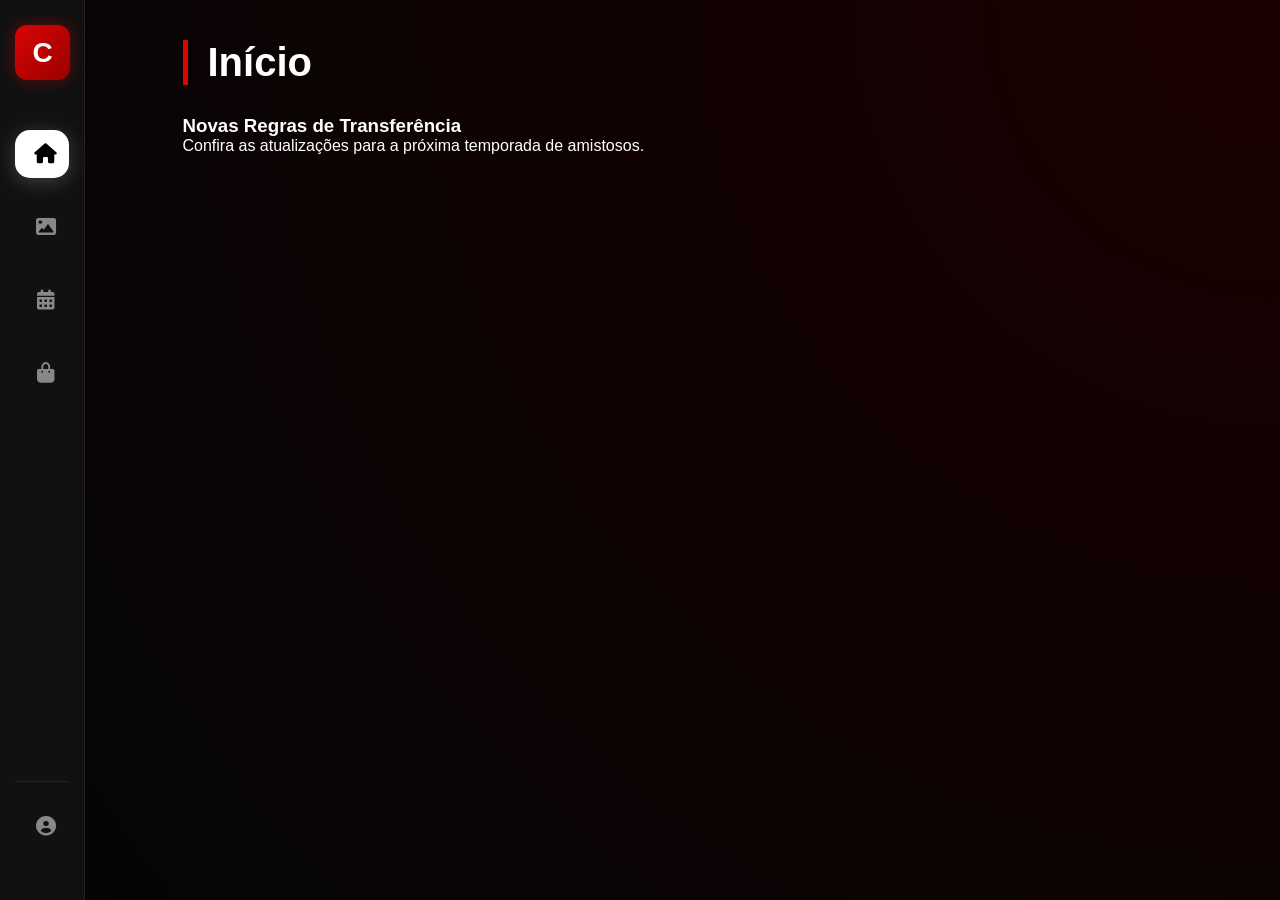
<file: index.html>
<!DOCTYPE html>
<html lang="pt-br">
<head>
    <meta charset="UTF-8">
    <meta name="viewport" content="width=device-width, initial-scale=1.0">
    <title>Coremotion - Plataforma Esportiva</title>
    <link rel="stylesheet" href="style.css">
    <link rel="stylesheet" href="https://cdnjs.cloudflare.com/ajax/libs/font-awesome/6.0.0/css/all.min.css">
</head>
<body>

    <div class="app-container">
        <nav class="sidebar" id="sidebar">
            <div class="logo-section">
                <div class="logo-icon">C</div>
                <span class="logo-text">COREMOTION</span>
            </div>

            <ul class="nav-links">
                <li onclick="showSection('inicio', this)" class="active-link">
                    <i class="fa-solid fa-house"></i> <span>INÍCIO</span>
                </li>
                <li onclick="showSection('midia', this)">
                    <i class="fa-solid fa-image"></i> <span>MÍDIA</span>
                </li>
                <li onclick="showSection('amistosos', this)">
                    <i class="fa-solid fa-calendar-days"></i> <span>AMISTOSOS</span>
                </li>
                <li onclick="showSection('market', this)">
                    <i class="fa-solid fa-bag-shopping"></i> <span>MARKET</span>
                </li>
            </ul>

            <div class="profile-area">
                <div class="profile-btn" onclick="showSection('perfil', this)">
                    <i class="fa-solid fa-user-circle"></i> <span>PERFIL</span>
                </div>
            </div>
        </nav>

        <main class="content-area">
            
            <section id="inicio" class="content-section active">
                <h1 class="section-title">Início</h1>
                <div class="news-container">
                    <div class="card">
                        <h3>Novas Regras de Transferência</h3>
                        <p>Confira as atualizações para a próxima temporada de amistosos.</p>
                    </div>
                </div>
            </section>

            <section id="midia" class="content-section">
                <h1 class="section-title">Mídia</h1>
                <p>Compartilhe suas fotos em arenas e ginásios.</p>
                <div class="media-placeholder">Galeria de Fotos em breve...</div>
            </section>

            <section id="amistosos" class="content-section">
                <h1 class="section-title">Amistosos</h1>
                <button class="btn-action">Inscrever meu Time</button>
            </section>

            <section id="market" class="content-section">
                <h1 class="section-title">Market</h1>
                <p>Equipamentos, chuteiras e acessórios esportivos.</p>
            </section>

            <section id="perfil" class="content-section">
                <div class="auth-card">
                    <div class="profile-avatar">
                        <i class="fa-solid fa-user"></i>
                    </div>
                    <h2 class="auth-title">Comece agora sua história!</h2>
                    
                    <div class="form-grid">
                        <div class="input-group">
                            <label>Nome completo</label>
                            <input type="text" placeholder="digite aqui...">
                        </div>
                        <div class="input-group">
                            <label>Nº de telefone</label>
                            <input type="tel" placeholder="digite aqui...">
                        </div>
                        <div class="input-group">
                            <label>Altura (cm)</label>
                            <input type="number" placeholder="ex: 180">
                        </div>
                        <div class="input-group">
                            <label>Peso (kg)</label>
                            <input type="number" placeholder="ex: 75">
                        </div>
                        <div class="input-group">
                            <label>E-mail</label>
                            <input type="email" placeholder="digite aqui...">
                        </div>
                        <div class="input-group">
                            <label>Senha</label>
                            <input type="password" placeholder="digite aqui...">
                        </div>
                    </div>

                    <button class="btn-submit">Cadastre-se</button>
                    <p class="auth-footer">Já tem conta? <a href="login.html">Vá para o Login</a></p>
                </div>
            </section>

        </main>
    </div>
    <script src="script.js"></script>
</body>
</file>
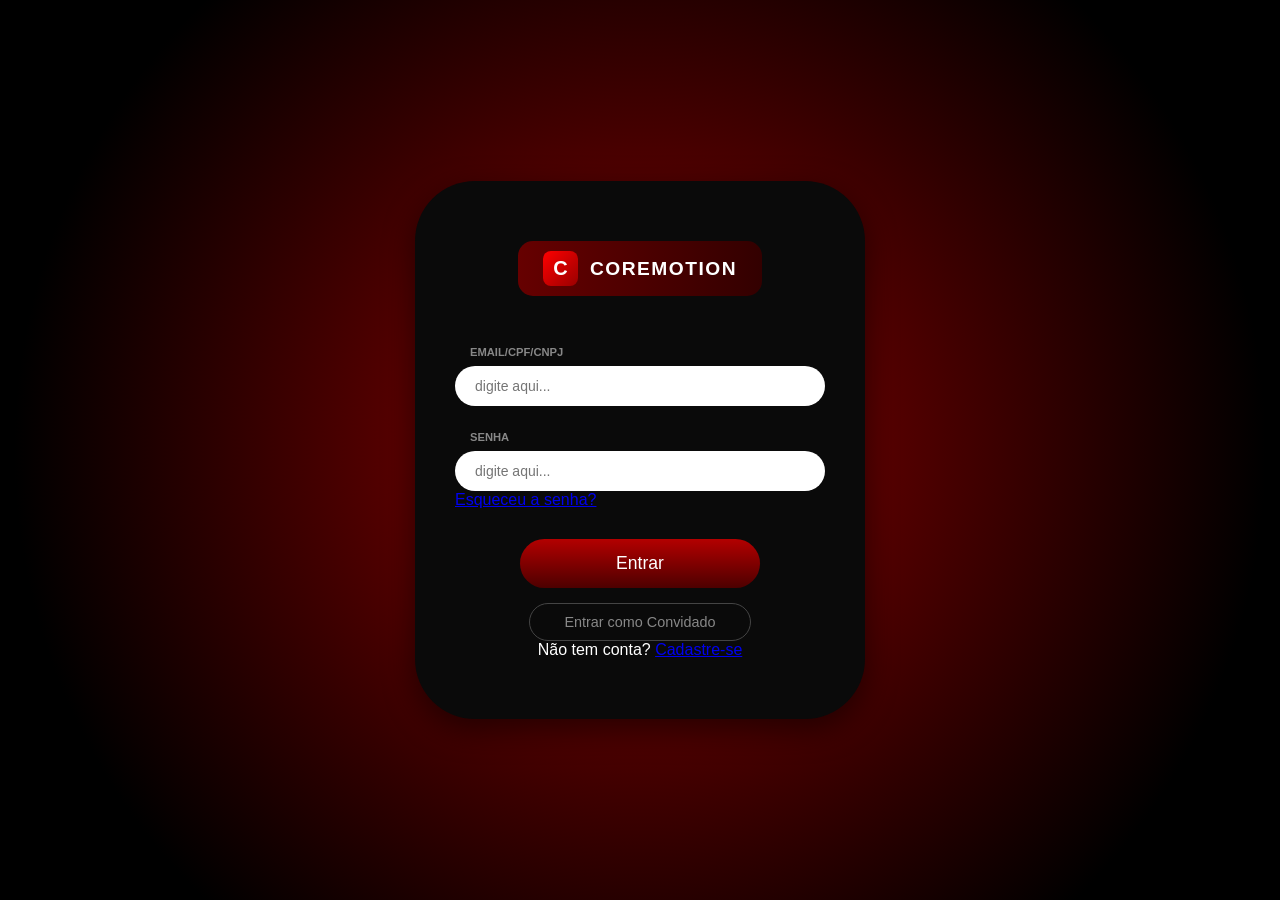
<file: login.html>
<!DOCTYPE html>
<html lang="pt-BR">
<head>
    <meta charset="UTF-8">
    <meta name="viewport" content="width=device-width, initial-scale=1.0">
    <title>Coremotion - Login</title>
    <link rel="stylesheet" href="style.css">
</head>
<body class="auth-page">

    <div class="login-card">
        <div class="brand-logo">
            <div class="brand-icon">C</div>
            <span class="brand-name">COREMOTION</span>
        </div>

        <form id="formLogin">
            <div class="input-group">
                <label>EMAIL/CPF/CNPJ</label>
                <input type="text" id="nome" placeholder="digite aqui..." required>
            </div>

            <div class="input-group">
                <label>Senha</label>
                <input type="password" id="senha" placeholder="digite aqui..." required>
                <a href="#" class="forgot-password">Esqueceu a senha?</a>
            </div>

            <div class="login-actions">
                <button type="submit" class="btn-entrar">Entrar</button>
                <button type="button" class="btn-guest" onclick="entrarComoConvidado()">Entrar como Convidado</button>
            </div>
        </form>

        <p class="signup-text">Não tem conta? <a href="cadastro.html">Cadastre-se</a></p>
    </div>

    <script>
document.getElementById('formLogin').addEventListener('submit', function(event) {
    event.preventDefault(); 
    const nomeDigitado = document.getElementById('nome').value;
    const senhaDigitada = document.getElementById('senha').value;

    if (nomeDigitado === 'admin' && senhaDigitada === '12345678!') {
        // Define como logado e GARANTE que NÃO é modo convidado
        localStorage.setItem('usuarioLogado', 'true');
        localStorage.setItem('modoConvidado', 'false'); 
        
        alert('Login efetuado com sucesso! Bem-vindo, Admin.');
        window.location.href = "index.html"; 
    } else {
        alert('Nome de usuário ou senha incorretos!');
    }
});

function entrarComoConvidado() {
    localStorage.setItem('usuarioLogado', 'true');
    localStorage.setItem('modoConvidado', 'true'); 
    window.location.href = "index.html";
}
    </script>
</body>
</html>
</file>
<file: style.css>
/* Configurações Gerais */
:root {
    --bg-deep: #050505;
    --sidebar-color: #111111;
    --accent-red: #d90404;
    --text-main: #ffffff;
    --text-dim: #888888;
}

* {
    box-sizing: border-box;
    margin: 0;
    padding: 0;
}

body {
    font-family: 'Segoe UI', Roboto, Helvetica, Arial, sans-serif;
    background-color: var(--bg-deep);
    color: var(--text-main);
    overflow: hidden;
}

.app-container {
    display: flex;
    height: 100vh;
    width: 100vw;
}

/* SIDEBAR EFEITO HOVER */
.sidebar {
    width: 85px; /* Largura inicial recolhida */
    background-color: var(--sidebar-color);
    display: flex;
    flex-direction: column;
    padding: 25px 15px;
    transition: width 0.4s cubic-bezier(0.175, 0.885, 0.32, 1.275);
    border-right: 1px solid #222;
    overflow: hidden;
    white-space: nowrap;
    z-index: 10;
}

.sidebar:hover {
    width: 260px; /* Largura expandida */
}

/* Logo */
.logo-section {
    display: flex;
    align-items: center;
    margin-bottom: 50px;
}

.logo-icon {
    min-width: 55px;
    height: 55px;
    background: linear-gradient(135deg, var(--accent-red), #900);
    border-radius: 12px;
    display: flex;
    justify-content: center;
    align-items: center;
    font-size: 28px;
    font-weight: bold;
    box-shadow: 0 0 15px rgba(217, 4, 4, 0.4);
}

.logo-text {
    margin-left: 20px;
    font-size: 1.2rem;
    font-weight: 800;
    letter-spacing: 2px;
    opacity: 0;
    transition: 0.3s;
}

.sidebar:hover .logo-text {
    opacity: 1;
}

/* Links de Navegação */
.nav-links {
    list-style: none;
    flex-grow: 1;
}

.nav-links li, .profile-btn {
    display: flex;
    align-items: center;
    padding: 14px 18px;
    margin-bottom: 25px; /* ESPAÇAMENTO ENTRE OPÇÕES */
    border-radius: 15px;
    cursor: pointer;
    color: var(--text-dim);
    transition: all 0.3s ease;
}

.nav-links li i, .profile-btn i {
    font-size: 20px;
    min-width: 25px;
    text-align: center;
}

.nav-links li span, .profile-btn span {
    margin-left: 25px;
    font-weight: 600;
    opacity: 0;
    transition: 0.3s;
}

.sidebar:hover li span, .sidebar:hover .profile-btn span {
    opacity: 1;
}

/* ESTADO ATIVO (BARRA BRANCA DA IMAGEM) */
.active-link {
    background-color: #ffffff !important;
    color: #000000 !important;
    box-shadow: 0 4px 20px rgba(255, 255, 255, 0.2);
}

.active-link i {
    color: #000000 !important;
}

/* Área de Perfil no rodapé */
.profile-area {
    border-top: 1px solid #222;
    padding-top: 20px;
}

/* CONTEÚDO DIREITA */
.content-area {
    flex-grow: 1;
    padding: 40px;
    overflow-y: auto;
    background: radial-gradient(circle at top right, #1a0000, #050505);
}

.content-section {
    display: none;
    max-width: 1000px;
    margin: 0 auto;
}

.content-section.active {
    display: block;
    animation: slideIn 0.4s ease-out;
}

@keyframes slideIn {
    from { opacity: 0; transform: translateX(20px); }
    to { opacity: 1; transform: translateX(0); }
}

.section-title {
    font-size: 2.5rem;
    margin-bottom: 30px;
    border-left: 5px solid var(--accent-red);
    padding-left: 20px;
}

/* Estilo do Card de Cadastro (Imagens 2 e 3) */
.auth-card {
    background: rgba(18, 18, 18, 0.95);
    padding: 40px;
    border-radius: 30px;
    border: 1px solid #333;
    text-align: center;
}

.profile-avatar {
    width: 80px;
    height: 80px;
    background: #333;
    border-radius: 50%;
    margin: 0 auto 20px;
    display: flex;
    justify-content: center;
    align-items: center;
    font-size: 40px;
}

.form-grid {
    display: grid;
    grid-template-columns: 1fr 1fr;
    gap: 20px;
    margin-top: 30px;
}

.input-group {
    text-align: left;
}

.input-group label {
    display: block;
    font-size: 0.8rem;
    color: var(--text-dim);
    margin-bottom: 8px;
    margin-left: 10px;
}

.input-group input {
    width: 100%;
    padding: 12px 20px;
    border-radius: 25px;
    border: none;
    background: #fff;
    color: #000;
}

.btn-submit {
    margin-top: 30px;
    width: 200px;
    padding: 15px;
    border-radius: 30px;
    border: none;
    background: linear-gradient(to right, var(--accent-red), #ff4d4d);
    color: white;
    font-weight: bold;
    cursor: pointer;
    transition: transform 0.2s;
}

.btn-submit:hover { transform: scale(1.05); }

/* RESPONSIVIDADE CELULAR */
@media (max-width: 768px) {
    .app-container { flex-direction: column; }
    
    .sidebar {
        width: 100% !important;
        height: 70px;
        flex-direction: row;
        position: fixed;
        bottom: 0;
        padding: 0 10px;
        border-right: none;
        border-top: 1px solid #333;
    }

    .logo-section, .logo-text, .nav-links li span, .profile-btn span {
        display: none;
    }

    .nav-links {
        display: flex;
        width: 100%;
        justify-content: space-around;
        align-items: center;
    }

    .nav-links li, .profile-btn {
        margin-bottom: 0;
        padding: 10px;
    }

    .content-area {
        padding: 20px;
        padding-bottom: 90px;
    }

    .form-grid {
        grid-template-columns: 1fr;
    }
}

/* Reset básico e tema escuro */
* {
    box-sizing: border-box;
    margin: 0;
    padding: 0;
    font-family: Arial, sans-serif;
}

body {
    background-color: #121212; /* Fundo escuro igual ao seu */
    color: #ffffff;
    display: flex;
    justify-content: center;
    align-items: center;
    height: 100vh;
}

.login-container {
    width: 100%;
    max-width: 400px;
    text-align: center;
    padding: 20px;
}

/* Ícone de usuário simulado */
.user-icon {
    width: 80px;
    height: 80px;
    background-color: #333;
    border-radius: 50%;
    display: inline-flex;
    justify-content: center;
    align-items: center;
    margin-bottom: 20px;
}

.user-icon svg {
    width: 40px;
    fill: white;
}

h2 {
    margin-bottom: 30px;
    font-size: 24px;
}

.form-group {
    text-align: left;
    margin-bottom: 20px;
}

.form-group label {
    display: block;
    margin-bottom: 8px;
    font-size: 14px;
    color: #aaaaaa;
}

.form-group input {
    width: 100%;
    padding: 12px 20px;
    border-radius: 25px; /* Bordas arredondadas como na sua imagem */
    border: none;
    outline: none;
    font-size: 14px;
}

.btn-login {
    background: linear-gradient(90deg, #ff0000, #ff4d4d); /* Botão vermelho */
    color: white;
    border: none;
    padding: 12px 40px;
    border-radius: 25px;
    font-size: 16px;
    font-weight: bold;
    cursor: pointer;
    margin-top: 10px;
    transition: opacity 0.3s;
}

.btn-login:hover {
    opacity: 0.8;
}

.links {
    margin-top: 20px;
    font-size: 14px;
}

.links a {
    color: #3b5bdb; /* Cor do link azul */
    text-decoration: none;
}

.links a:hover {
    text-decoration: underline;
}

/* Mensagem de erro oculta por padrão */
#mensagemErro {
    color: #ff4d4d;
    margin-top: 15px;
    display: none;
}
/* --- ADICIONE ISSO AO FINAL DO SEU STYLE.CSS --- */

/* Esta classe garante que as mudanças só afetem a página de login */
.auth-page {
    background: radial-gradient(circle, #8b0000 0%, #000000 80%) !important;
    display: flex;
    justify-content: center;
    align-items: center;
    min-height: 100vh;
    margin: 0;
}

.login-card {
    background-color: #0a0a0a;
    width: 100%;
    max-width: 450px;
    padding: 60px 40px;
    border-radius: 60px; /* Bordas bem arredondadas da imagem */
    box-shadow: 0 10px 30px rgba(0,0,0,0.5);
    text-align: center;
}

/* Estilização do Logo COREMOTION */
.brand-logo {
    display: inline-flex;
    align-items: center;
    background: linear-gradient(90deg, #660000 0%, #330000 100%);
    padding: 10px 25px;
    border-radius: 15px;
    margin-bottom: 50px;
}

.brand-icon {
    background: linear-gradient(135deg, #ff0000, #900);
    width: 35px;
    height: 35px;
    border-radius: 8px;
    display: flex;
    align-items: center;
    justify-content: center;
    font-weight: bold;
    font-size: 20px;
    margin-right: 12px;
}

.brand-name {
    font-weight: 800;
    letter-spacing: 1.5px;
    font-size: 1.2rem;
    color: #fff;
}

/* Ajuste dos Inputs para ficarem brancos */
.login-card .input-group {
    margin-bottom: 25px;
    text-align: left;
}

.login-card .input-group label {
    display: block;
    color: #888;
    font-size: 0.7rem;
    font-weight: bold;
    margin-bottom: 8px;
    margin-left: 15px;
    text-transform: uppercase;
}

.login-card input {
    width: 100%;
    padding: 15px 25px;
    border-radius: 30px;
    border: none;
    background-color: #ffffff !important; /* Força o fundo branco */
    color: #000 !important; /* Força o texto preto */
    font-size: 0.9rem;
    outline: none;
}

/* Botão Entrar com gradiente da imagem */
.btn-entrar {
    width: 65%;
    padding: 14px;
    border-radius: 30px;
    border: none;
    background: linear-gradient(to bottom, #b30000, #4d0000);
    color: white;
    font-size: 1.1rem;
    font-weight: 500;
    cursor: pointer;
    margin-top: 20px;
}

/* Garante que o texto digitado seja visível e preto nos inputs brancos */
.input-group input {
    width: 100%;
    padding: 12px 20px;
    border-radius: 25px;
    border: none;
    background: #fff !important;
    color: #000 !important;
    font-size: 14px;
}

/* Ajuste para o botão Salvar ficar no estilo do seu site */
.btn-submit {
    background: linear-gradient(to right, #d90404, #ff4d4d);
    color: white;
    padding: 12px 60px;
    border-radius: 30px;
    border: none;
    cursor: pointer;
    font-weight: bold;
    transition: 0.3s;
}

.btn-submit:hover {
    transform: scale(1.05);
}

/* Container para os botões de ação do login */
.login-actions {
    display: flex;
    flex-direction: column;
    align-items: center;
    gap: 15px; /* Espaço entre o botão Entrar e o de Convidado */
    margin-top: 30px;
}

/* Estilo do botão de Convidado */
.btn-guest {
    background: transparent;
    color: #888;
    border: 1px solid #444;
    padding: 10px 30px;
    border-radius: 30px;
    font-size: 0.9rem;
    cursor: pointer;
    transition: all 0.3s ease;
    width: 60%; /* Um pouco menor que o principal se desejar */
}

.btn-guest:hover {
    border-color: #888;
    color: #fff;
    background: rgba(255, 255, 255, 0.05);
}

/* Ajuste no botão de entrar para não ocupar 100% da largura se estiver no flex */
.btn-entrar {
    margin-top: 0 !important; /* Resetamos o margin que tinha antes para usar o gap */
    width: 65%;
}
</file>
